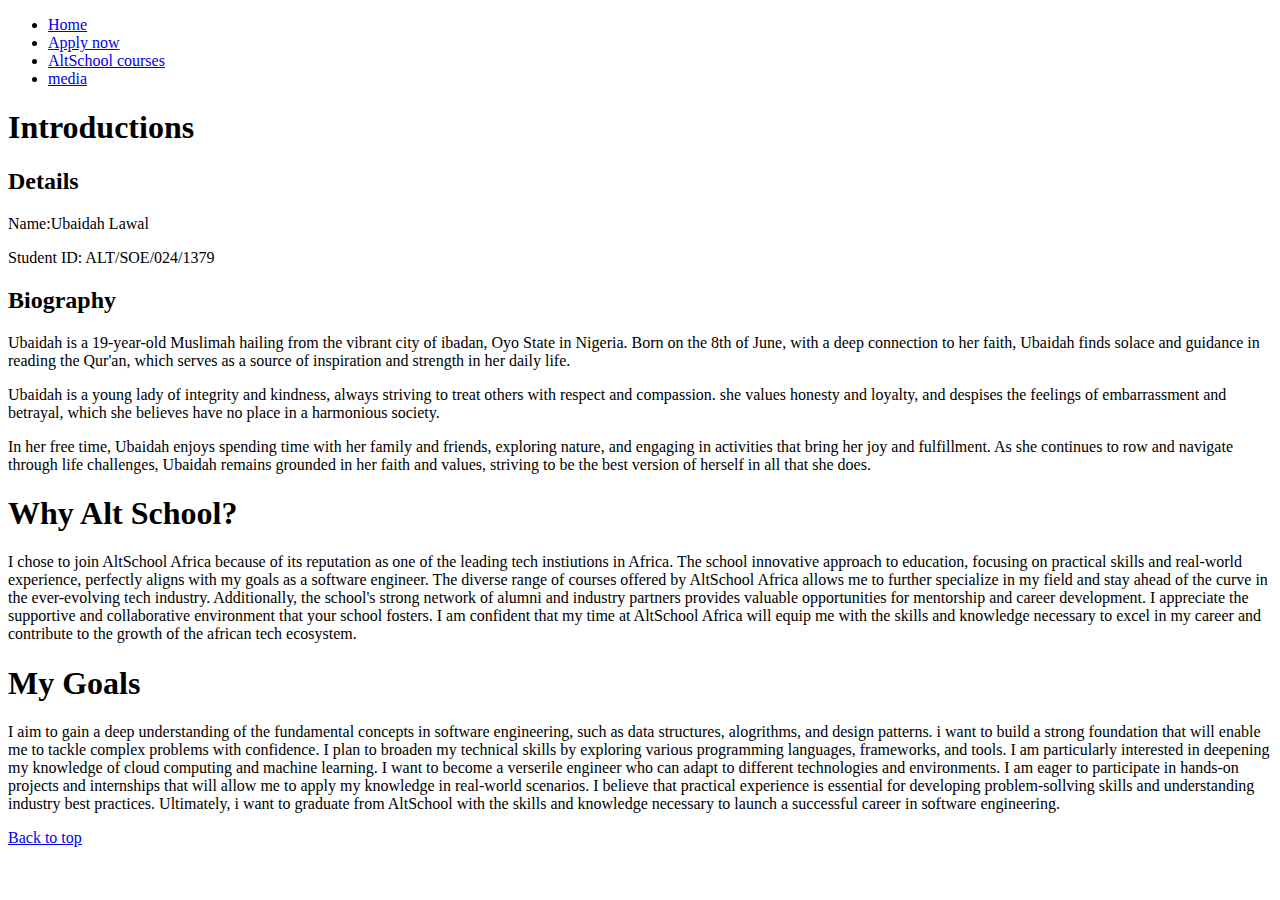
<file: index.html>
<!DOCTYPE html>
<html lang="en">
  <head>
    <!-- <link rel="stylesheet" href="style.css" /> -->
    <meta charset="UTF-8" />
    <meta name="viewport" content="width=device-width, initial-scale=1.0" />
    <title>Document</title>
  </head>
  <body>
    <main class="container">
      <ul>
        <li>
          <a href="#">Home</a>
        </li>
        <li>
          <a href="Form.html">Apply now</a>
        </li>
        <li>
          <a href="table.html">AltSchool courses</a>
        </li>
        <li>
          <a href="media.html">media</a>
        </li>
      </ul>

      <h1>Introductions</h1>
      <h2>Details</h2>
      <p>Name:Ubaidah Lawal</p>
      <p>Student ID: ALT/SOE/024/1379</p>
      <h2>Biography</h2>
      <p>
        Ubaidah is a 19-year-old Muslimah hailing from the vibrant city of
        ibadan, Oyo State in Nigeria. Born on the 8th of June, with a deep
        connection to her faith, Ubaidah finds solace and guidance in reading
        the Qur'an, which serves as a source of inspiration and strength in her
        daily life.
      </p>
      <p>
        Ubaidah is a young lady of integrity and kindness, always striving to
        treat others with respect and compassion. she values honesty and
        loyalty, and despises the feelings of embarrassment and betrayal, which
        she believes have no place in a harmonious society.
      </p>
      <p>
        In her free time, Ubaidah enjoys spending time with her family and
        friends, exploring nature, and engaging in activities that bring her joy
        and fulfillment. As she continues to row and navigate through life
        challenges, Ubaidah remains grounded in her faith and values, striving
        to be the best version of herself in all that she does.
      </p>
      <h1>Why Alt School?</h1>
      <p>
        I chose to join AltSchool Africa because of its reputation as one of the
        leading tech instiutions in Africa. The school innovative approach to
        education, focusing on practical skills and real-world experience,
        perfectly aligns with my goals as a software engineer. The diverse range
        of courses offered by AltSchool Africa allows me to further specialize
        in my field and stay ahead of the curve in the ever-evolving tech
        industry. Additionally, the school's strong network of alumni and
        industry partners provides valuable opportunities for mentorship and
        career development. I appreciate the supportive and collaborative
        environment that your school fosters. I am confident that my time at
        AltSchool Africa will equip me with the skills and knowledge necessary
        to excel in my career and contribute to the growth of the african tech
        ecosystem.
      </p>

      <h1>My Goals</h1>
      <p>
        I aim to gain a deep understanding of the fundamental concepts in
        software engineering, such as data structures, alogrithms, and design
        patterns. i want to build a strong foundation that will enable me to
        tackle complex problems with confidence. I plan to broaden my technical
        skills by exploring various programming languages, frameworks, and
        tools. I am particularly interested in deepening my knowledge of cloud
        computing and machine learning. I want to become a verserile engineer
        who can adapt to different technologies and environments. I am eager to
        participate in hands-on projects and internships that will allow me to
        apply my knowledge in real-world scenarios. I believe that practical
        experience is essential for developing problem-sollving skills and
        understanding industry best practices. Ultimately, i want to graduate
        from AltSchool with the skills and knowledge necessary to launch a
        successful career in software engineering.
      </p>
      <a href="#top">Back to top</a>
      <h1 id="buttom"></h1>
    </main>
  </body>
</html>
</file>
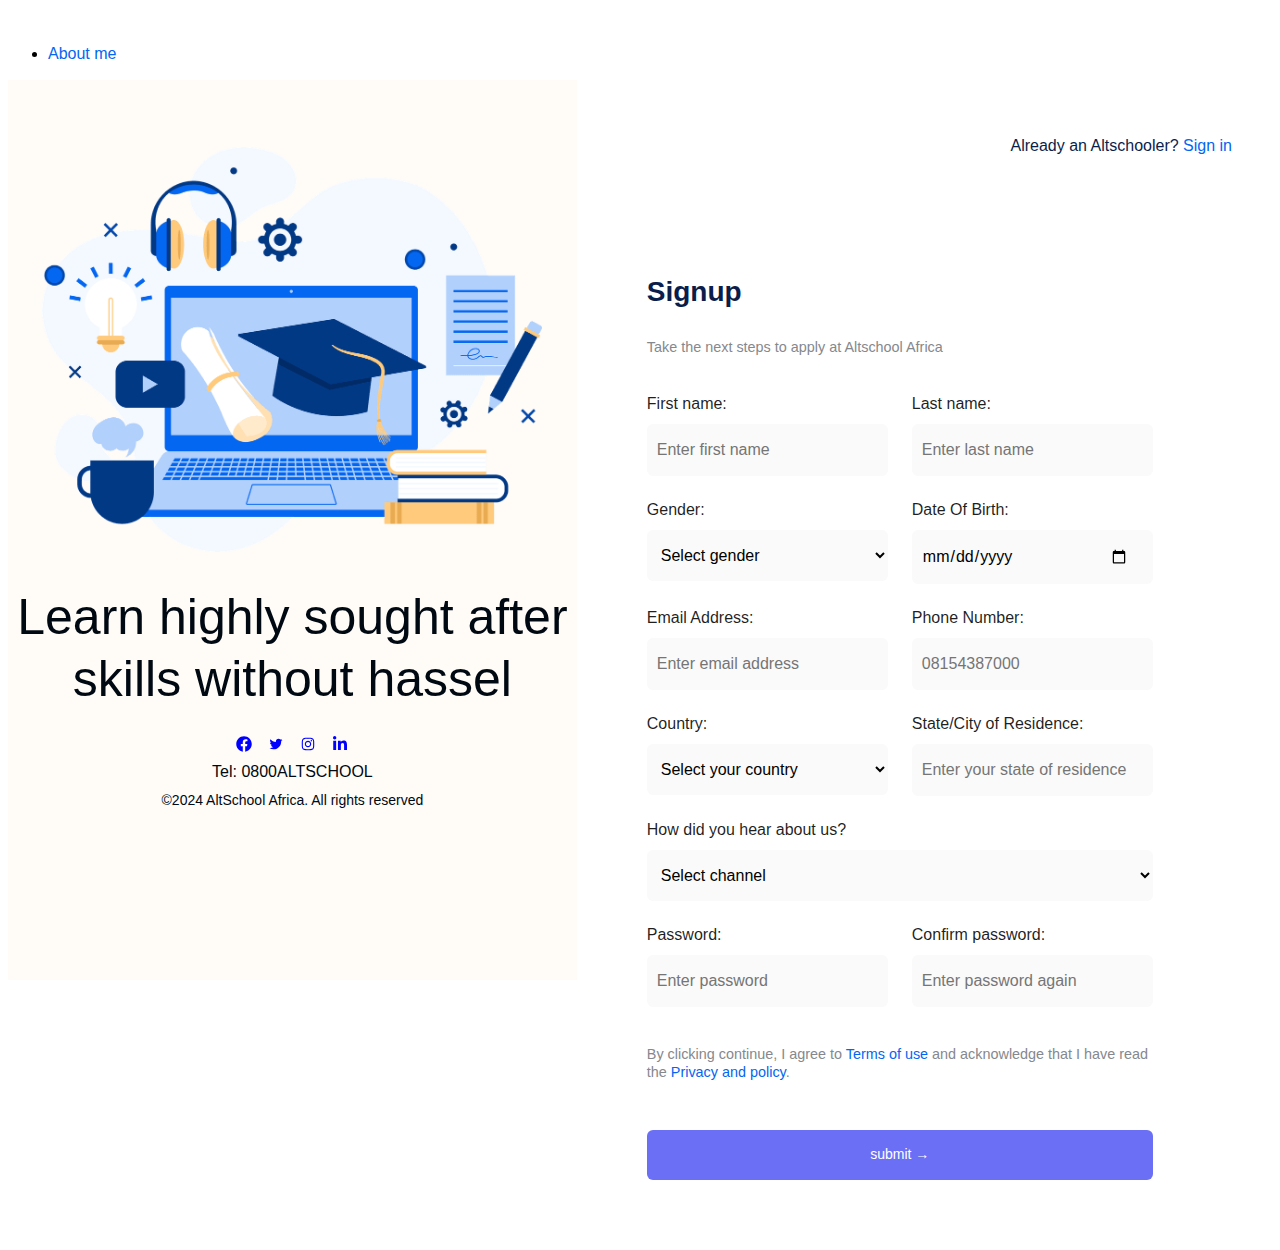
<file: Form.html>
<!DOCTYPE html>
<br lang="en">
<head>
    <link rel="stylesheet" href="style.css">
    <meta charset="UTF-8">
    <meta name="viewport" content="width=device-width, initial-scale=1.0">
    <title>Document</title>
</head>
<body>
    <div>
        <ul>
            <li>
                <a href="index.html">
                    About me
                </a>
            </li>
        </ul>
    </div>
    <main>
    <section class="aside">
        
        <div>
            <img src="assets/altschool_hero.png" alt="AltSchool hero">
</div>

<h1>Learn highly sought after skills without hassel</h1>
<div class="social-links_wrapper" >

<a target="_blank" href="https://facebook.com/AltSchoolAfrica">
    <img src="assets/facebook.svg" alt="facebook">
</a>

<a target="_blank" href="https://twitter.com/altschoolafrica">
    <img src="assets/twitter.svg" alt="twitter">
</a>

<a target="_blank"  href="https://instagram.com/altschoolafrica">
    <img src="assets/instagram.svg" alt="instagram">
</a>
   
<a target="_blank" href="https://linkedin.com/school/altschoolafrica">
    <img src="assets/linkdin.svg" alt="linkdin">
</a>
</div>

<a class="telephone" href="tel:0800ALTSCHOOL">Tel: 0800ALTSCHOOL</a>

<p>©2024 AltSchool Africa. All rights reserved</p>
</section>

<section class="form-wrapper">

    <a class="logo" href="index.html#buttom">
        <svg width="80" xmlns="http://www.w3.org/2000/svg" viewBox="0 0 80 80" ><path d="M17.8355 21.2067H12.4222L7.61035 36.2222H10.5104L11.8422 32.0978H18.5015L19.8978 36.2222H22.7978L17.8355 21.2067ZM12.6155 29.7133L15.1289 21.9585L17.7066 29.7133H12.6155ZM26.7665 36.2437V21.2067H24.1028V36.2437H26.7665ZM32.6384 25.1593V21.2067H29.9747V25.1593H28.3636V27.243H28.6214C28.6214 27.243 29.9747 27.243 29.9747 28.7252C29.9747 29.3696 29.9747 33.5155 29.9747 33.5155C29.9747 35.0407 31.1992 36.2437 32.7029 36.2437H34.5288V33.8807C34.5288 33.8807 33.9058 33.8807 33.4762 33.8807C33.0251 33.8807 32.6384 33.4941 32.6384 33.043V28.9185C32.6384 27.3289 29.2658 27.243 28.7073 27.243H34.5288V25.1593H32.6384ZM16.0741 47.9452C16.0741 47.9452 13.1955 47.2792 13.1096 47.2578C12.1429 47 11.3266 46.5274 11.3266 45.5392C11.3266 44.4652 12.637 43.5844 14.2911 43.5844C16.3103 43.5844 17.4489 44.8304 17.4489 46.0548H20.2629C20.2629 43.4341 18.2222 41.2215 14.2911 41.2215C10.9615 41.2215 8.51257 43.0044 8.51257 45.5607C8.51257 48.2029 10.1881 49.4704 12.637 50.0289C12.637 50.0289 15.537 50.6948 15.6015 50.7163C16.7185 50.9955 17.6422 51.5541 17.6422 52.6496C17.6422 54.0029 15.9666 54.8622 14.2052 54.7118C11.8207 54.5185 10.94 52.9503 10.94 51.8333H8.14739C8.14739 54.2822 10.1881 56.9889 14.2481 57.0963C17.2985 57.1607 20.4563 55.4852 20.4563 52.6496C20.4563 50.0289 18.6518 48.5681 16.0741 47.9452ZM27.3013 54.5829C25.6043 54.5829 24.7021 52.9718 24.7021 51.1244C24.7021 49.2555 25.8191 47.6659 27.2798 47.6659C28.4398 47.6659 29.3635 48.5252 29.6858 49.7066H32.5643C32.0917 46.9355 29.8791 45.3029 27.2583 45.3029C24.3154 45.3029 21.7591 47.8807 21.9095 51.4681C22.0384 54.8192 24.4443 56.9244 27.3228 56.9244C30.008 56.9244 32.0058 55.1415 32.5213 52.7141H29.5569C29.3206 53.6807 28.4613 54.5829 27.3013 54.5829ZM37.0457 50.1578C37.0457 50.1792 37.0457 50.2007 37.0457 50.2222C37.0457 50.2007 37.0457 50.1792 37.0457 50.1578ZM40.0961 45.3459C38.4635 45.4748 37.0672 47.1718 37.0457 50.1578C37.0672 48.6755 37.7331 47.6015 39.2583 47.6015C40.9338 47.6015 41.4709 48.8474 41.4709 50.2222V56.6881H44.156V49.32C44.156 46.7422 42.0294 45.1955 40.0961 45.3459ZM34.382 41.6511V56.6881H37.0457V41.6511H34.382ZM51.386 45.3029C48.529 45.3029 45.9083 47.4296 45.9083 51.1244C45.9083 54.8192 48.486 56.9029 51.386 56.9244C54.3075 56.9029 56.8853 54.7978 56.8853 51.1244C56.8853 47.4296 54.2431 45.3029 51.386 45.3029ZM51.386 54.5615C49.9683 54.5615 48.5935 53.4444 48.5935 51.1244C48.5935 48.9333 49.9468 47.6874 51.386 47.6659C52.8468 47.6874 54.2001 48.9548 54.2001 51.1244C54.2001 53.4444 52.8253 54.5615 51.386 54.5615ZM63.7631 45.3029C60.906 45.3029 58.2853 47.4296 58.2853 51.1244C58.2853 54.8192 60.8631 56.9029 63.7631 56.9244C66.6846 56.9029 69.2623 54.7978 69.2623 51.1244C69.2623 47.4296 66.6201 45.3029 63.7631 45.3029ZM63.7631 54.5615C62.3453 54.5615 60.9705 53.4444 60.9705 51.1244C60.9705 48.9333 62.3238 47.6874 63.7631 47.6659C65.2238 47.6874 66.5772 48.9548 66.5772 51.1244C66.5772 53.4444 65.2023 54.5615 63.7631 54.5615ZM73.8201 56.6881V41.6511H71.1564V56.6881H73.8201Z" fill="black"></path><path d="M73.8517 32.963H37.4072V36.2223H73.8517V32.963Z" fill="black"></path></svg>
        <!-- viewBoxWidth/viewboxHeight =width/height -->
        </a>
        
    <h3>Already an Altschooler?
        <a href="https://portal.altschoolafrica.com/auth/login">Sign in</a>
    </h3>
    
    <form class="flow"   action="/action_page.php">
        <h2 class="form-title span-full">Signup</h2>
        <p class="form-subtitle span-full">Take the next steps to apply at Altschool Africa</p>
        
        <div>
            <label for="fname">First name:</label>
        <input placeholder="Enter first name" type="text" id="fname" name="fname">
    </div>

    <div>
       <label for="lname">Last name:</label>
        <input placeholder="Enter last name" type="text" id="lname" name="lname">
</div>


<div>
<label for="gender">Gender:</label>
<select name="genders" id="genders">
    <option selected disabled hidden value="" >Select gender</option>
<option value="male">male</option>
<option value="female">female</option>
</select>
</div>

<div>
    <label for="dateofbirth">Date Of Birth:</label>
    <input type="date" name="dateofbirth" id="dateofbirth">
    </div>

<div>
<label for="email address">Email Address:</label>
<input placeholder="Enter email address" type="text" id="email address" name="email address">
</div>

<div>
<label for="phone number">Phone Number:</label>
<input placeholder="08154387000" type="text" id="phone number" name="phone number">
</div>

<div>
<label for="country">Country:</label>
<select name="countries" id="countries">
    <option selected disabled hidden value="">Select your country</option>
<option value="Unitedkingdom">United kimgdom</option>
<option value="Dubai">Dubai</option>
<option value="Saudiarabia">saudi Arabia</option>
<option value="Nigeria">Nigeria</option>
</select>
</div>

<div>
<label for="state/cityofresidence">State/City of Residence:</label>
<input placeholder="Enter your state of residence" type="text" name="state/cityofresidence" id="state/City of Residence">
</div>

<div class="span-full">
<label for="selectChannels">How did you hear about us?</label>
<select name="channels" id="selectChannels">
    <option selected disabled hidden value="">Select channel</option>
<option value="Twitter">Twitter</option>
    <option value="Linkedin">Linkedin</option>
    <option value="Instagram">Instagram</option>
    <option value="Whattsapp">Whattsapp</option>
    <option value="Billboard">Billboard</option>
</select>
</div>
<div>
<label for="password">Password:</label>
<input placeholder="Enter password" type="password" name="password" id="password">
</div>

<div>
<label for="confirmpassword">Confirm password:</label>
<input placeholder="Enter password again" type="password" name="confirmpassword" id="confirmpassword">
</div>

<p class="span-full">By clicking continue, I agree to <a href="https://www.altschoolafrica.com/terms-and-conditions">Terms of use</a> and acknowledge that I
    have read the <a href="https://www.altschoolafrica.com/privacy-policy">Privacy and policy</a>.</p>
    <button class="span-full button"> submit &#8594;</button>
</form>
</section>
</main>
</body>
</html>
</file>
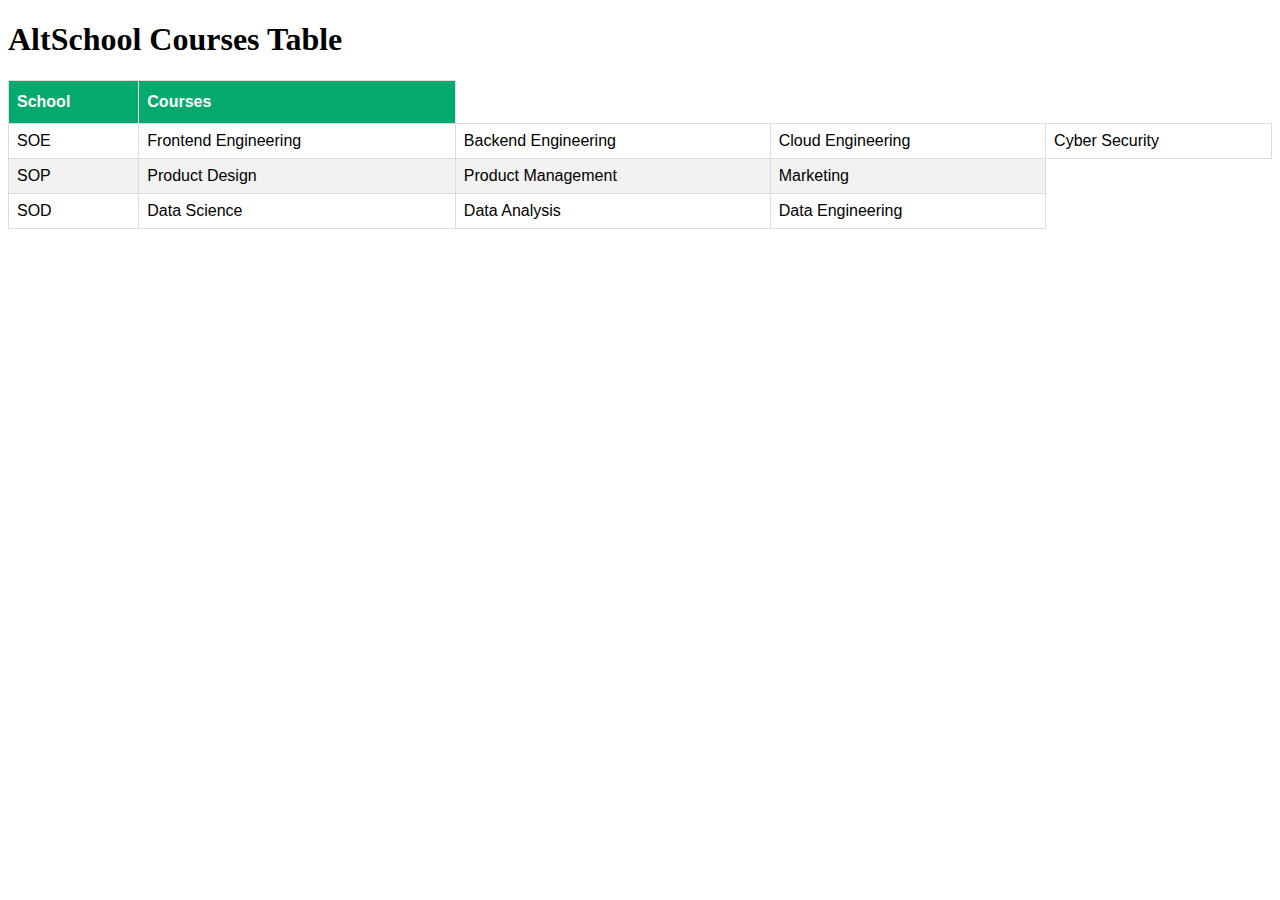
<file: table.html>
<!DOCTYPE html>
<html lang="en">
  <head>
    <meta charset="UTF-8" />
    <meta name="viewport" content="width=device-width, initial-scale=1.0" />
    <title>Table</title>
    <link rel="stylesheet" href="table.css" />
  </head>
  <body>
    <main>
      <h1>AltSchool Courses Table</h1>

      <section>
        <table id="altSchoolTableCourses">
          <thead>
            <tr>
              <th>School</th>
              <th>Courses</th>
            </tr>
          </thead>
          <tbody>
            <tr>
              <td>SOE</td>
              <td>Frontend Engineering</td>
              <td>Backend Engineering</td>
              <td>Cloud Engineering</td>
              <td>Cyber Security</td>
            </tr>

            <tr>
              <td>SOP</td>
              <td>Product Design</td>
              <td>Product Management</td>
              <td>Marketing</td>
            </tr>

            <tr>
              <td>SOD</td>
              <td>Data Science</td>
              <td>Data Analysis</td>
              <td>Data Engineering</td>
            </tr>
          </tbody>
        </table>
      </section>
    </main>
  </body>
</html>
</file>
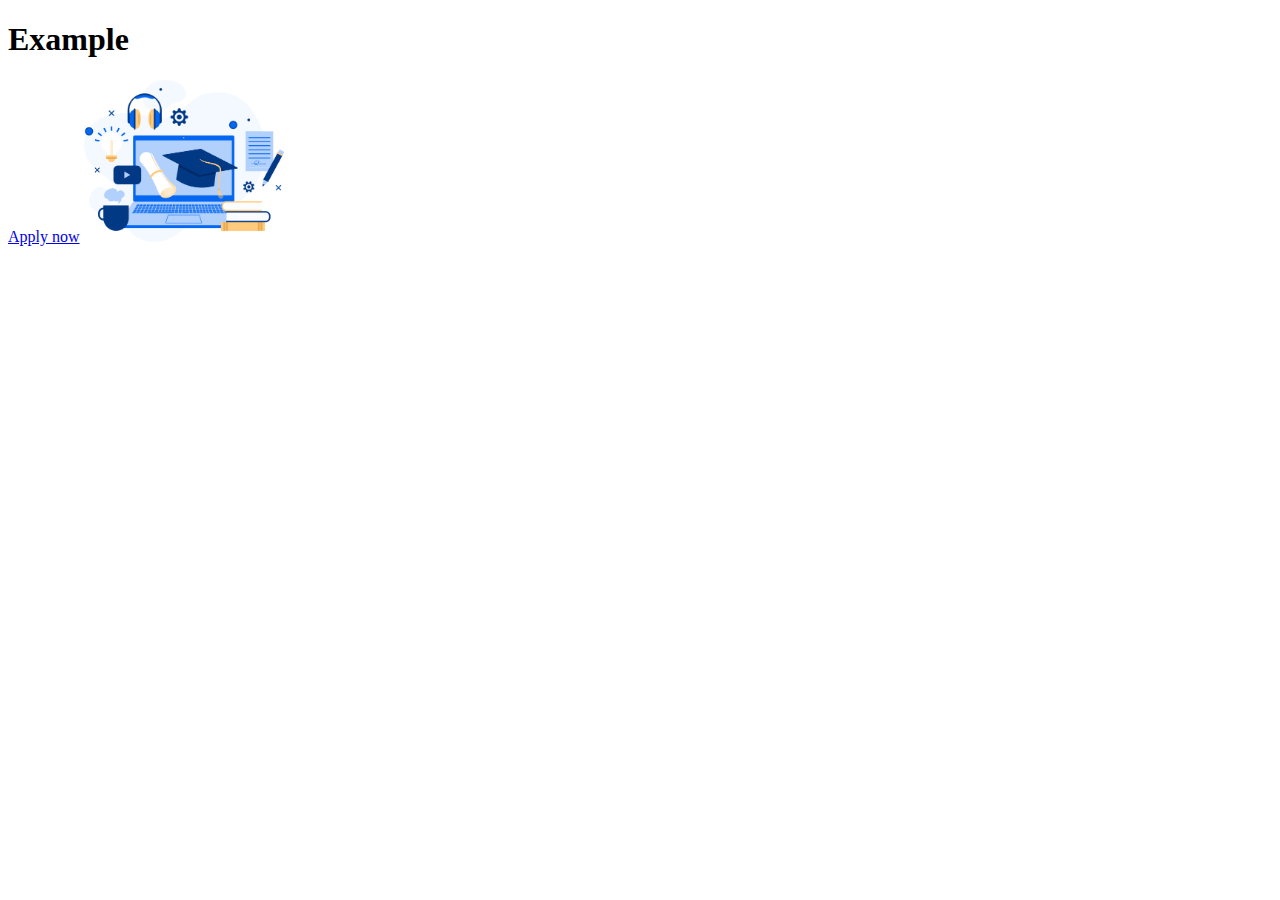
<file: assets/folder1/folder2/example.html>
<!DOCTYPE html>
<html lang="en">
<head>
    <meta charset="UTF-8">
    <meta name="viewport" content="width=device-width, initial-scale=1.0">
    <title>Document</title>
</head>
<body>
    <h1>Example</h1>
    <a href="../../../Form.html">Apply now</a>
    <img width="200" src="../../altschool_hero.png" alt="">
</body>
</html>
</file>
<file: style.css>
:root{
    --darker: rgb(0, 8, 18);
    --dark: rgb(11, 30, 75);
    --grey: rgb(133, 136, 141);
   --primary: rgb(106, 111, 245);
   --link: rgb(3, 102, 242);
   --light: rgb(255, 255, 255);
}


/* 
element
element, element(selecting two element together)
element element /. parent all-child
.class
#id
element > element /. parent > direct-child
element + element /. after the reference element

:hover
:first-child
:last-child
 */

/* ------------------------------------------------------------------------------------------------------------------ */
/* Preset */

/* Box sizing rules */
*,
*::before,
*::after {
  box-sizing: border-box;
}

/* Remove default margin */
* {
  /* margin: 0; */
  /* padding: 0; */
  font: inherit;
}

/* Remove list styles on ul, ol elements with a list role, which suggests default styling will be removed */
ul[role='list'],
ol[role='list'] {
  list-style: none;
}

/* Set core root defaults */
html:focus-within {
  scroll-behavior: smooth;
}
html,
body {
  height: 100%;
}

/* Set core body defaults */
body {
  text-rendering: optimizeSpeed;
  line-height: 1.25;
}

/* A elements that don't have a class get default styles */
a:not([class]) {
  text-decoration-skip-ink: auto;
}

/* Make images easier to work with */
img,
picture,
svg {
  max-width: 100%;
  display: block;
}

/* Removeall animations, transitions and smooth scroll for people that prefer not to see them */
@media (prefers-reduced-motion: reduce) {
    html:focus-within {
      scroll-behavior: auto;
    }
  
    *,
    *::before,
    *::after {
      animation-duration: 0.01ms !important;
      animation-iteration-count: 1 !important;
      transition-duration: 0.01ms !important;
      scroll-behavior: auto !important;
    }}

    /* ------------------------------------------------------------------------------------------------------ */
 /* general styling */
 body{
    font-family: sans-serif;
 }

 main {
    display: flex;
    width: 100%;
    height: 100vh;
 }

 .container {
    --max-width: 1200px;
    --padding: 0.5rem;

    width: min(var(--max-width), 100% - (var(--padding) * 2));
    margin-inline: auto;
    display: block;
}

 .aside {
    background-color: #fffcf8;
    width: 45%;
    text-align: center;
    padding-top: 67px;
 }

 @media (max-width: 768px) {
    .aside{
        display: none;
    }
 }

 form{
  margin-top: 25px;
  grid-template-columns: 1fr 1fr;
  grid-auto-flow: row;
  gap: 24px;
 }

 input,select {
    border: none;
    outline: none;
    background-color: #fafafa;
    border-radius: 6px;
    padding: 16px 24px 16px 10px;
 }

 label {
    color: rgba(0, 0, 0, 0.88);
    font-size: 1rem;
 }

form div {
    display: flex;
    flex-direction: column;
    gap: 10px;
 }

 .span-full {
    grid-column: span 2;
 }

 .form-title {
    font-size: 1.75rem;
    margin-bottom: -0.625rem;
    font-weight: 700;
    color: var(--dark);

 }

 form p {
font-size: 0.9rem;
color: var(--grey);
 }

 form p:not(.form-subtitle) {
    margin-bottom: 1.5625rem;
 }

 .button {
  background-color: var(--primary);
  padding: 1rem 0;
  display: flex;
  align-items: center;
  justify-content: center;
  gap: 0.625rem;
  color: var(--light);
  border: none;
  outline: none;
  border-radius: 6px;
  font-size: 0.875rem;
 }

 .button:hover {
    filter: drop-shadow(rgb(255, 243, 233) 5px 5px 5px) invert(20%);
 }

 .form-wrapper h3 {
  font-size: 1rem;
  color: var(--dark);
  margin-bottom: 1rem;
  text-align: right;
  font-weight: 500;
 }

 a {
  color: var(--link);
  text-decoration: none;
 }

 .telephone {
    color: var(--darker);
 }

.social-links_wrapper {
    display: flex;
    gap: 1rem;
    align-items: center;
    justify-content: center;
    margin-bottom: 0.625rem;
}

h1 {
    font-size: 3.125rem;
    color: var(--darker);
    margin-bottom: 1.5625rem;
}

.aside img {
    max-width: 500px;
    vertical-align: center;
    object-fit: contain;
    margin-inline: auto;
}

.telephone + p {
 font-size: 14px;
 color: var(--darker);
 margin-top: 0.625rem;
}
@media (min-width: 768px) {
    .logo{
        display: none;
    }
    .form-wrapper {
        width: 55%;
        padding: 40px;
     }
     form {
        padding: 70px 30px;
  width: 90%;
  display: grid;
     }
 }
 @media (max-width: 768px) {
   form {
    padding: 15px 15px 90px;
   }
   :where(.flow > :not(:first-child)) {
    margin-top: var(--flow-spacer, 1em);
}
 .form-wrapper h3 {
    text-align: center;
}
.button {
    width: 100%;
}
.logo {
    margin-inline: auto;
    width: fit-content;
    display: block;
}
}

select:invalid {
    color: red;
}
input:hover,select:hover{
    border:1px solid var(--link);
}
</file>
<file: table.css>
#altSchoolTableCourses {
  font-family: Arial, Helvetica, sans-serif;
  border-collapse: collapse;
  width: 100%;
}

#altSchoolTableCourses td, #altSchoolTableCourses th {
  border: 1px solid #ddd;
  padding: 8px;
}

#altSchoolTableCourses tr:nth-child(even){background-color: #f2f2f2;}

#altSchoolTableCourses tr:hover {background-color: #ddd;}

#altSchoolTableCourses th {
  padding-top: 12px;
  padding-bottom: 12px;
  text-align: left;
  background-color: #04AA6D;
  color: white;
}
</file>
